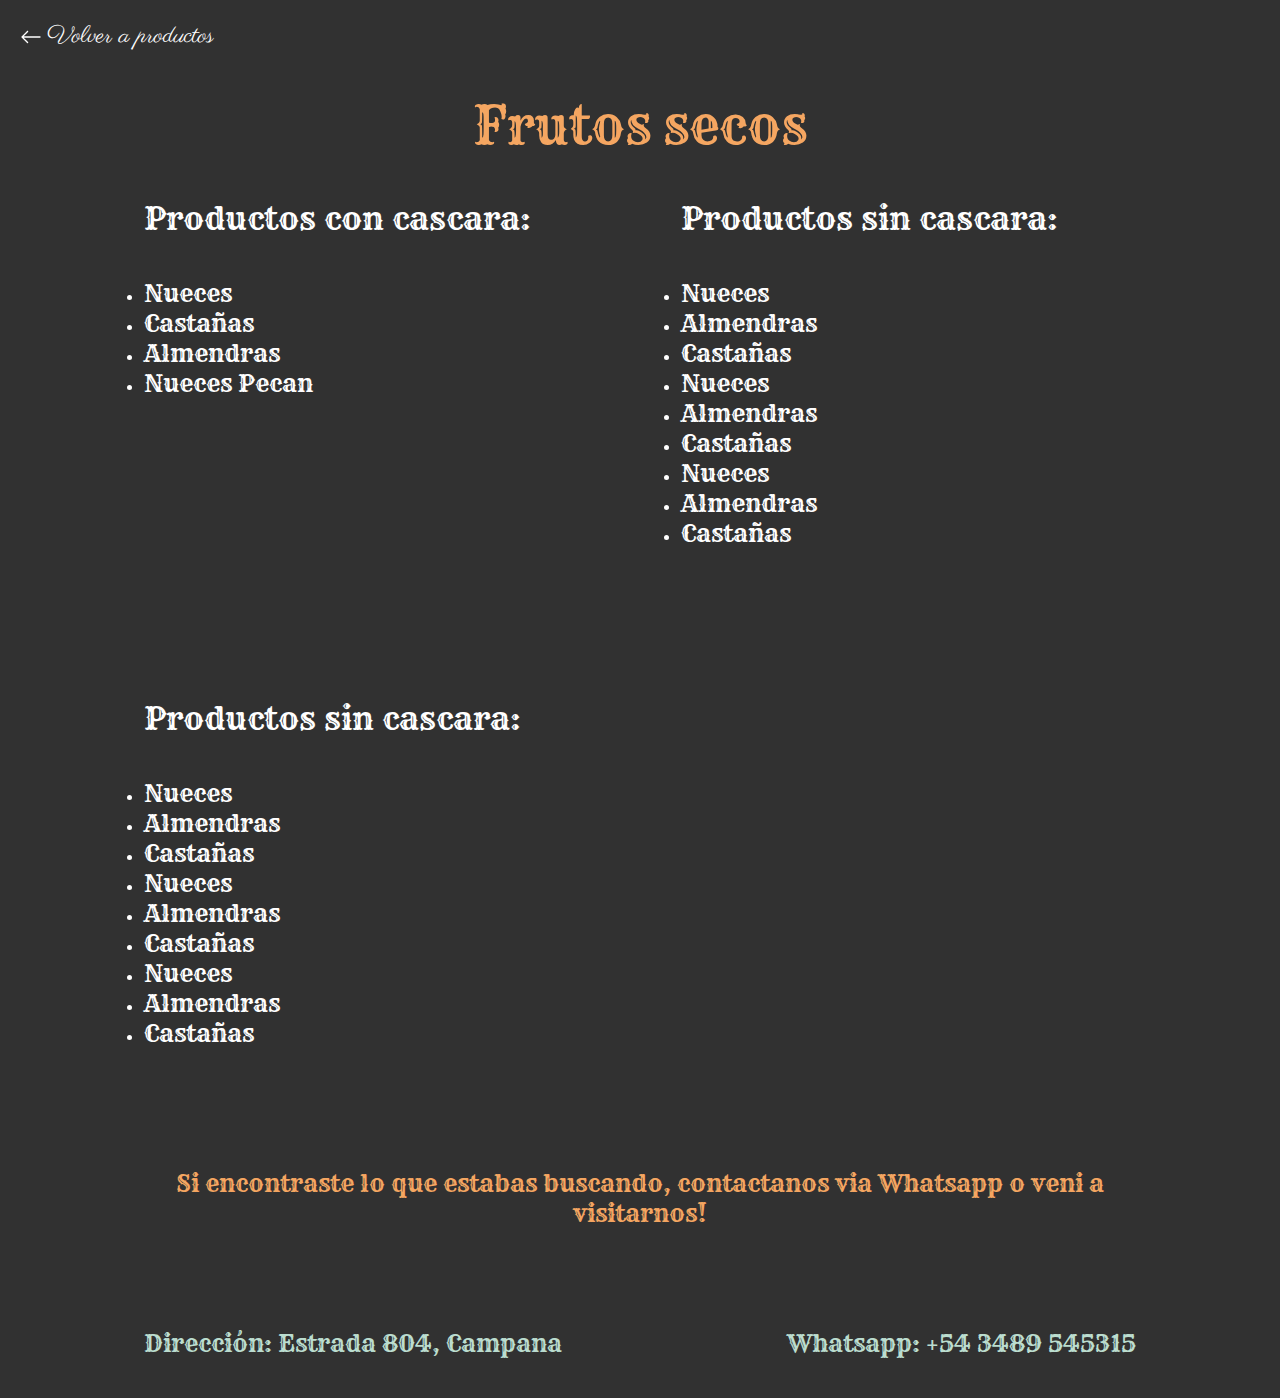
<file: list.html>
<!DOCTYPE html>
<html lang="en">
<head>
    <meta charset="UTF-8">
    <meta http-equiv="X-UA-Compatible" content="IE=edge">
    <meta name="viewport" content="width=device-width, initial-scale=1.0">
    <title>Lista de productos</title>
    <link rel="icon" href="img/TRSlogo2.svg">
    <link href="https://fonts.googleapis.com/css2?family=Parisienne&family=Rye&display=swap" rel="stylesheet">
    <link rel="stylesheet" href="list.css">
</head>
<body>
    <a href="products.html" class="back-product-page-button"><img src="img/arrow2.svg"> Volver a productos</a>
    <section class="web-container">
        <h1 class="title">Frutos secos</h1>
        <div class="lists-container" id="listsContainer">
            <div class="list">
                <h2 class="subtitle">Productos con cascara:</h2>
                <ul class="products-list">
                    <li class="product-item"><h3 class="product-name">Nueces</h3></li>
                    <li class="product-item"><h3 class="product-name">Castañas</h3></li>
                    <li class="product-item"><h3 class="product-name">Almendras</h3></li>
                    <li class="product-item"><h3 class="product-name">Nueces Pecan</h3></li>
                </ul>        
            </div>
        </div>
        <p class="msg-text">Si encontraste lo que estabas buscando, contactanos via Whatsapp o veni a visitarnos!</p>
        <div class="contact-info">
            <a target="_blank" href="https://www.google.com/maps/place/Todo+Re-suelto/@-34.166134,-58.9619217,17z/data=!3m1!4b1!4m5!3m4!1s0x95bb72314b797233:0xf4a2cf020b36f547!8m2!3d-34.1661379!4d-58.9597334" class="map-direction contact-link">Dirección: Estrada 804, Campana</a>
            <a target="_blank" href="https://wa.me/543489545315" class="whatsapp-direction contact-link">Whatsapp: +54 3489 545315</a>
        </div>
    </section>
    <script src="list.js"></script>
</body>
</html>
</file>
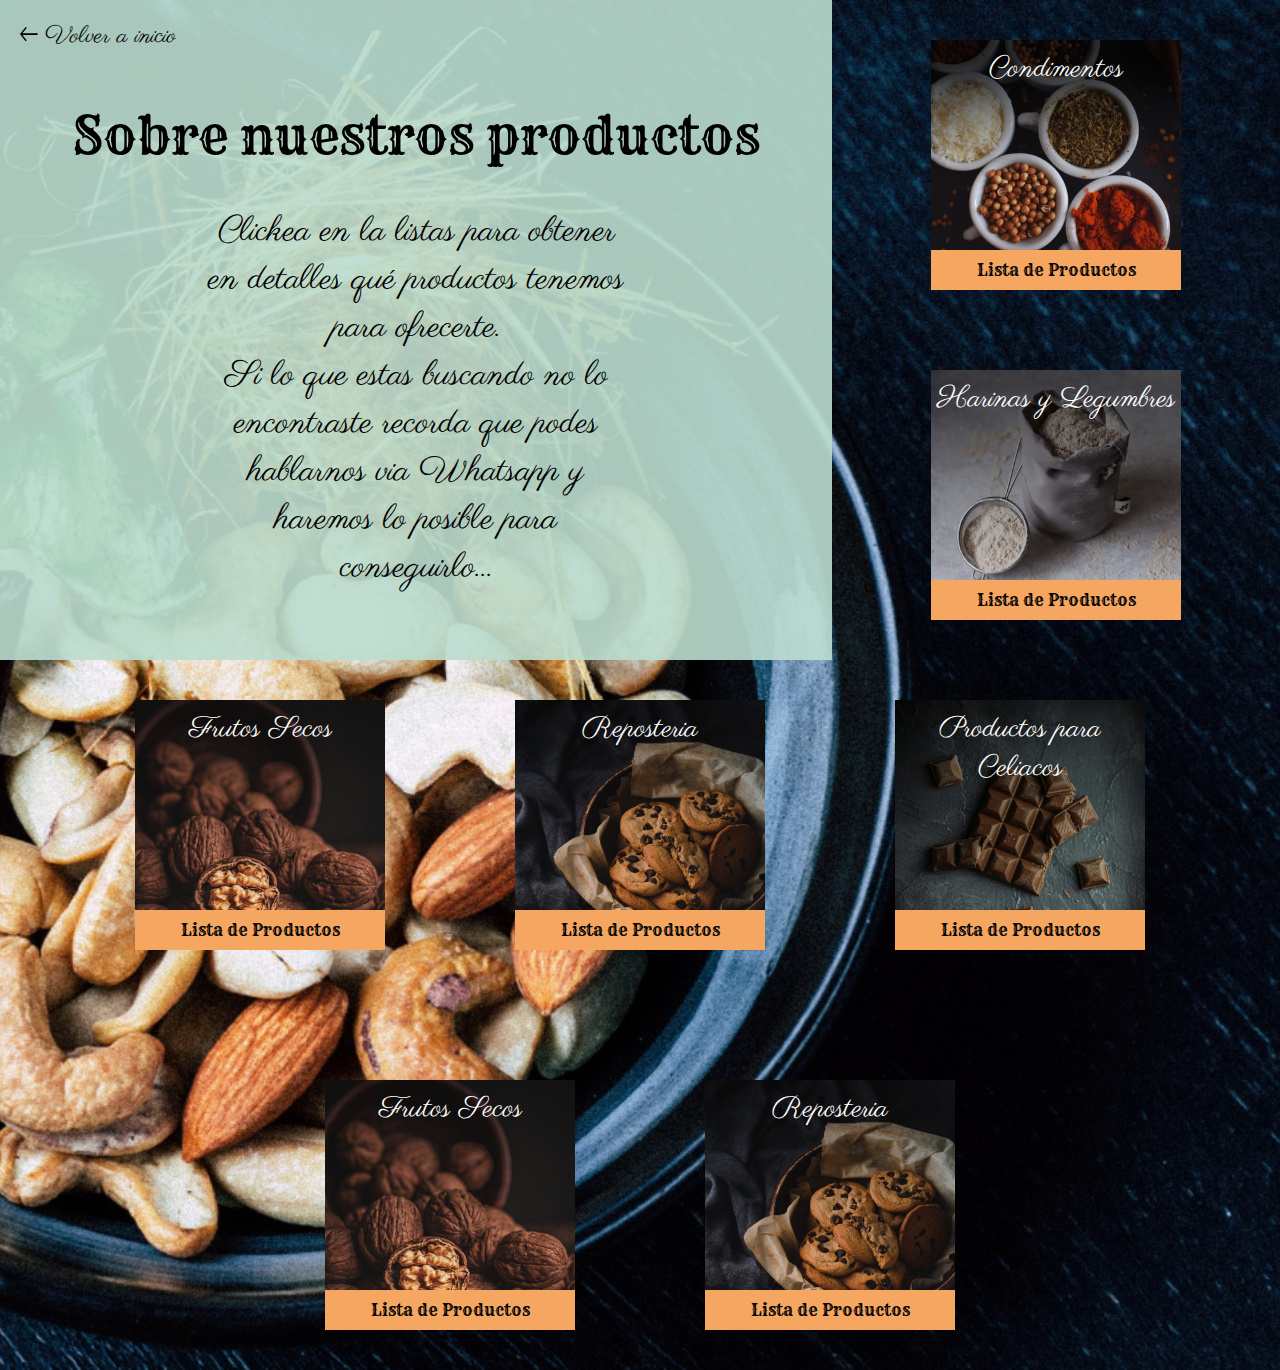
<file: products.html>
<!DOCTYPE html>
<html lang="en">
<head>
    <meta charset="UTF-8">
    <meta http-equiv="X-UA-Compatible" content="IE=edge">
    <meta name="viewport" content="width=device-width, initial-scale=1.0">
    <title>Todo Re Suelto</title>
    <link rel="icon" href="img/TRSlogo2.svg">
    <link href="https://fonts.googleapis.com/css2?family=Parisienne&family=Rye&display=swap" rel="stylesheet">
    <link rel="stylesheet" href="productos.css"></head>
<body>
    <section class="product-container">
        <div class="top-side">
            <div class="product-info-container">
                <a href="index.html" class="back-home-button"><img src="img/arrow.svg"> Volver a inicio</a>
                <div class="text-container">
                    <h3 class="title">Sobre nuestros productos</h3>
                    <p class="product-text">
                          Clickea en la listas para obtener en detalles qué productos tenemos para ofrecerte.<br>
                          Si lo que estas buscando no lo encontraste recorda que podes hablarnos via Whatsapp y 
                          haremos lo posible para conseguirlo...
                    </p>
                </div>
            </div>
            <ul class="product-list-top">
                <li class="list-item" id="condimentos">
                    <h2 class="item-title">Condimentos</h2>
                    <a href="list.html" class="list-button">Lista de Productos</a>
                </li>
                <li class="list-item"id="harinas">
                    <h2 class="item-title">Harinas y Legumbres</h2>
                    <a href="list.html" class="list-button">Lista de Productos</a>
                </li>
            </ul>
        </div>
        <ul class="product-list">
            <li class="list-item"id="frutos-secos">
                <h2 class="item-title">Frutos Secos</h2>
                <a href="list.html" class="list-button">Lista de Productos</a>
            </li>
            <li class="list-item" id="reposteria">
                <h2 class="item-title">Reposteria</h2>
                <a href="list.html" class="list-button">Lista de Productos</a>
            </li>
            <li class="list-item" id="celiacos">
                <h2 class="item-title">Productos para Celiacos</h2>
                <a href="list.html" class="list-button">Lista de Productos</a>
            </li>
            <li class="list-item" id="frutos-secos">
                <h2 class="item-title">Frutos Secos</h2>
                <a href="list.html" class="list-button">Lista de Productos</a>
            </li>
            <li class="list-item" id="reposteria">
                <h2 class="item-title">Reposteria</h2>
                <a href="list.html" class="list-button">Lista de Productos</a>
            </li>
        </ul>
    </section>
</body>
</html>
</file>
<file: list.css>
*{
    margin: 0;
    padding: 0;
    box-sizing: border-box;
    background-color: var(--bg-color);

}

:root{
    --contact-font-color: rgba(187,221,207,1);
    --title-font-color: #F5A661;
    --text-color: #ffffff;
    --bg-color: #313131;
    --title-font-size: 3.2em;
    --subtitle-font-size: 2em;
    --text-font-size: 1.5em;
    --contact-text-font-size: 1.5em;
    --main-font: 'Rye', cursive;
    --secondary-font:'Parisienne', cursive;
}

.web-container{
    min-height: 100vh;
    width: 100%;
    background-color: var(--bg-color);
    color: var(--text-color);
    font-family: var(--main-font);
    padding: 20px;
    display: flex;
    align-items: center;
    flex-direction: column;
    justify-content: center;
}
.back-product-page-button{
    font-size: var(--text-font-size);
    color: var(--text-color);
    font-family: var(--secondary-font);
    text-decoration: none;
    background-color: var(--bg-color);
    padding: 20px;
    width:fit-content;
    display: flex;
    align-items: center;
    gap: 5px;
}
.back-product-page-button img{
    height: 22px;
}
.title{
    font-size: var(--title-font-size);
    font-family: var(--main-font);
    color: var(--title-font-color);
    font-weight: 400;
    padding-bottom: 40px;
}
.subtitle{
    font-size: var(--subtitle-font-size);
    font-family: var(--main-font);
    color: var(--text-color);
    font-weight: 400;
}
.lists-container{
    min-height: 55vh;
    width: 80%;
    display: flex;
    justify-content: start;
    flex-direction: row;
    gap: 150px;
    flex-wrap: wrap;
    padding-bottom: 120px;
}
.list{
    display: flex;
    justify-content: start;
    flex-direction: column;
    gap: 40px;
}
.product-name,.msg-text{
    font-size: var(--text-font-size);
    font-weight: 400;
}
.msg-text{
    width: 80%;
    text-align: center;
    color: var(--title-font-color);
}
.contact-info{
    display: flex;
    width: 80%;
    height: 150px;
    align-items: flex-end;
    justify-content: space-between;
}
.contact-link{
    text-decoration: none;
    color: var(--contact-font-color);
    font-size: var(--contact-text-font-size);
    padding-bottom: 20px;
}

@media screen and (max-width:1024px){
    :root{
        --contact-text-font-size: 1.15em;
    }
}
@media screen and (max-width:768px){
    .title{
        padding: 50px 0 100px;
    }
    .contact-info{
        flex-direction: column;
        justify-content: center;
        align-items: center;
        padding: 30px 0 0 0;
    }
}
@media screen and (max-width:520px){
    :root{
        --title-font-size: 2.3em;
        --subtitle-font-size: 1.4em;
        --text-font-size: 1em;
    }
    .back-product-page-button{
        font-size: 1.5em;
    }
}
</file>
<file: productos.css>
*{
    margin: 0;
    padding: 0;
    box-sizing: border-box;
}

:root{
    --product-info-bg-color: rgba(187,221,207,.9);
    --button-bg-color: #F5A661;
    --text-color: #000000;
    --list-item-title-color: #ffffff;
    --main-title-font-size: 3.2em;
    --info-text-font-size: 2.2em;
    --item-title-font-size: 1.8em;
    --item-button-font-size: 1.5;
    --back-home-button-font-size: 1.5em;
    --main-font: 'Rye', cursive;
    --secondary-font:'Parisienne', cursive;
}

.product-container{
    min-height: 100vh;
    width: 100%;
    background: url('img/productos-bg.png');
    background-position: center;
    background-size: cover;
}
.top-side{
    display: grid;
    grid-template-columns: 65% 35%;
}
.product-info-container{
    background-color: var(--product-info-bg-color);
    min-height: 65vh;
    width: 100%;
    padding: 20px;
}
.back-home-button{
    font-size: var(--back-home-button-font-size);
    color: var(--text-color);
    font-family: var(--secondary-font);
    text-decoration: none;
}
.text-container{
    display: flex;
    flex-direction: column;
    align-items: center;
    justify-content: flex-start;
    height: 100%;
    gap: 40px;
    margin-top: 50px;
}
.title{
    font-size: var(--main-title-font-size);
    font-family: var(--main-font);
    color: var(--text-color);
    font-weight: 400;
    text-align: center;
}
.product-text{
    font-size: var(--info-text-font-size);
    font-family: var(--secondary-font);
    color: var(--text-color);
    width: 55%;
    text-align: center;
}
.product-list-top{
    list-style: none;
    display: flex;
    flex-direction: column;
    justify-content: center;
    align-items: center;
}
.product-list{
    list-style: none;
    display: flex;
    flex-wrap: wrap;
    justify-content: center;
    width: 100%;
    gap: 50px;
}
.list-item{
    margin: 40px;
    height: 250px;
    width: 250px;
    display: flex;
    flex-direction: column;
    justify-content: space-between;
    align-items: center;
}
.item-title{
    font-size: var(--item-title-font-size);
    color: var(--list-item-title-color);
    font-family: var(--secondary-font);
    font-weight: 400;
    text-align: center;
    padding-top: 10px;
}
.list-button{
    text-decoration: none;
    background-color: var(--button-bg-color);
    font-size: var(--item-button-font-size);
    color: var(--text-color);
    font-family: var(--main-font);
    width: 100%;
    text-align: center;
    padding: 10px 0;
}
#condimentos{
    background: url('img/condimentos.svg');
    background-size: cover;
    background-position: center;
}
#harinas{
    background: url('img/harinas-legumbres.svg');
    background-size: cover;
    background-position: center;
}
#frutos-secos{
    background: url('img/frutos-secos.svg');
    background-size: cover;
    background-position: center;
}
#celiacos{
    background: url('img/celiacos.svg');
    background-size: cover;
    background-position: center;
}
#reposteria{
    background-size: cover;
    background-position: center;
    background: url('img/reposteria.svg');
}

@media screen and (max-width: 1150px){
    :root{
        --main-title-font-size: 2.7em;
        --info-text-font-size: 1.9em;
    }
    .top-side{
        grid-template-columns: none;
        grid-template-rows: 30% 70%;
        gap: 100px;
    }
    .product-text{
        width: 70%;
    }
    .product-list-top{
        flex-direction: row;
        flex-wrap: wrap;
        justify-content: space-evenly;
    }
}
@media screen and (max-width: 650px){
    :root{
        --main-title-font-size: 2.3em;
        --info-text-font-size: 1.8em;
    }
    .top-side{
        grid-template-rows: 50% 30%;
        gap: 0px;
    }
    #harinas{
        margin-bottom: 120px;
    }
    .product-container{
        background: url('img/responsive-product-bg.jpg');
        background-size: cover;
    }
}
</file>
